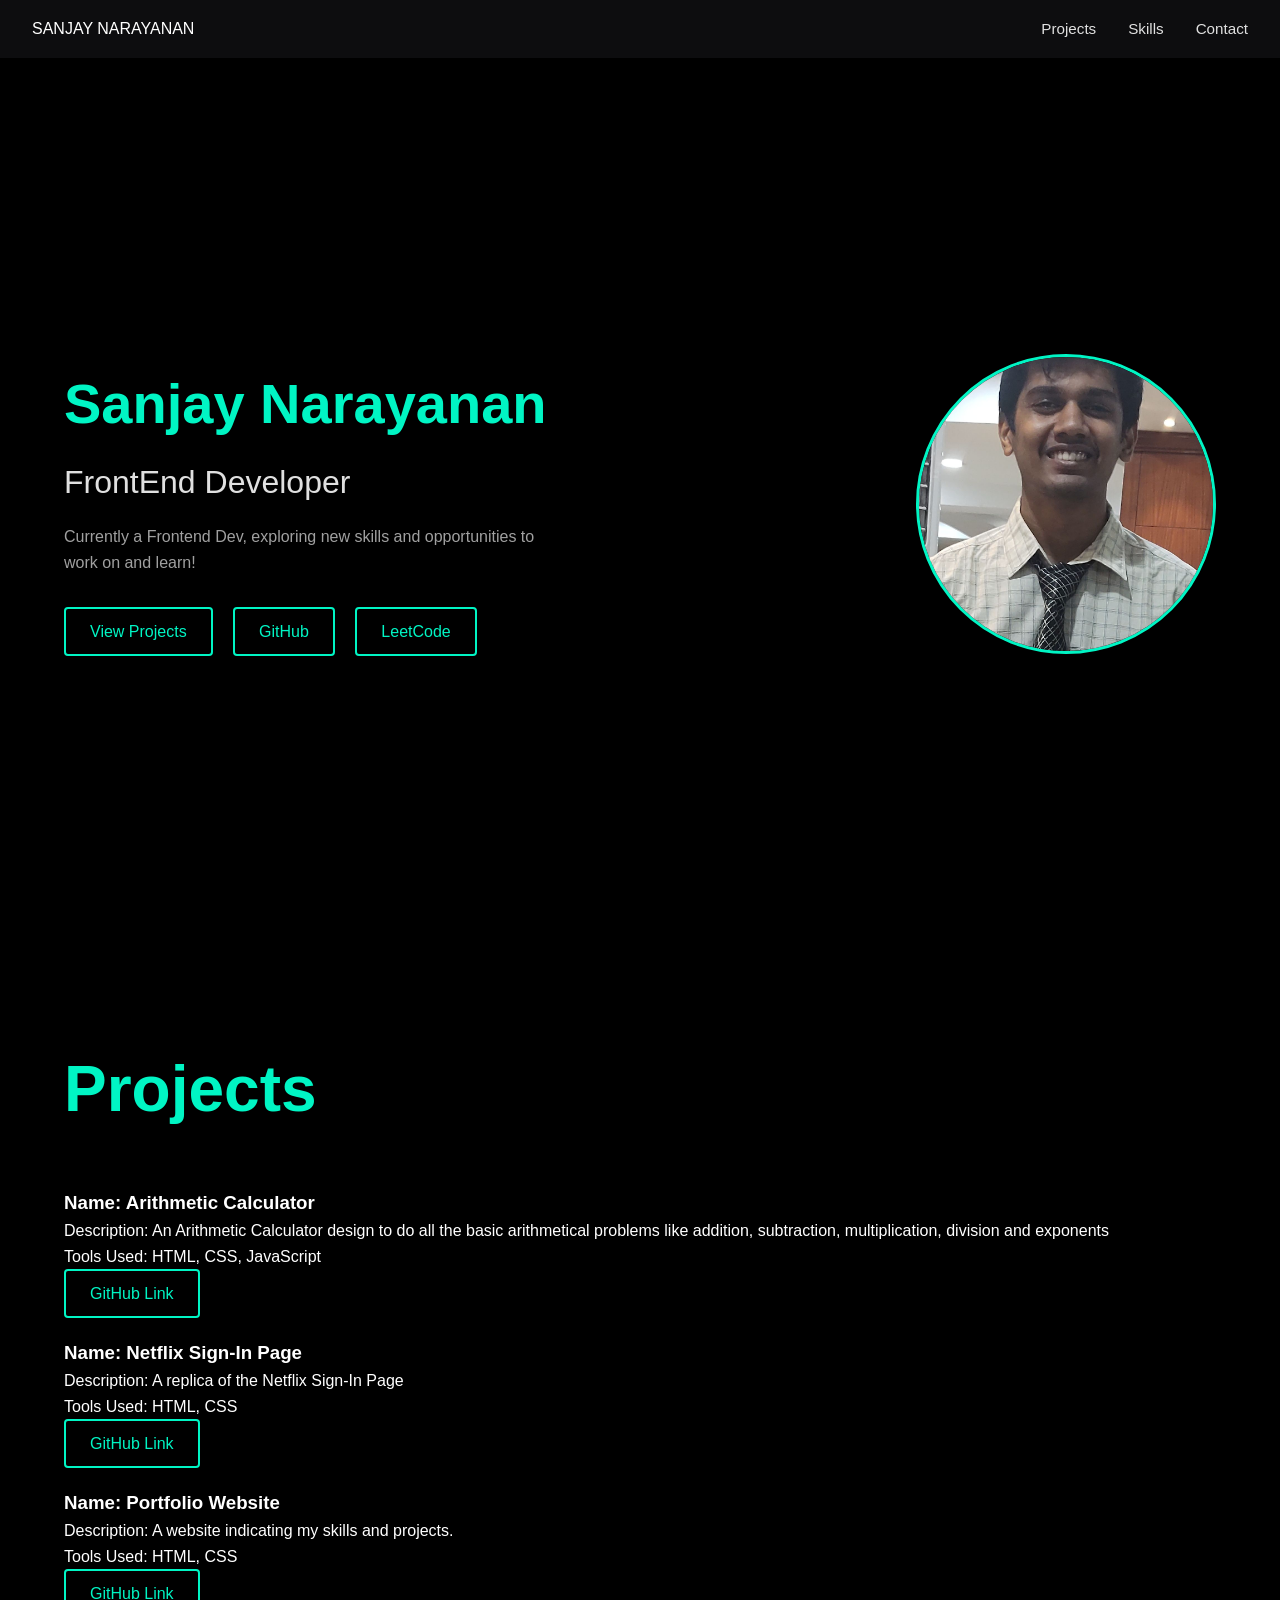
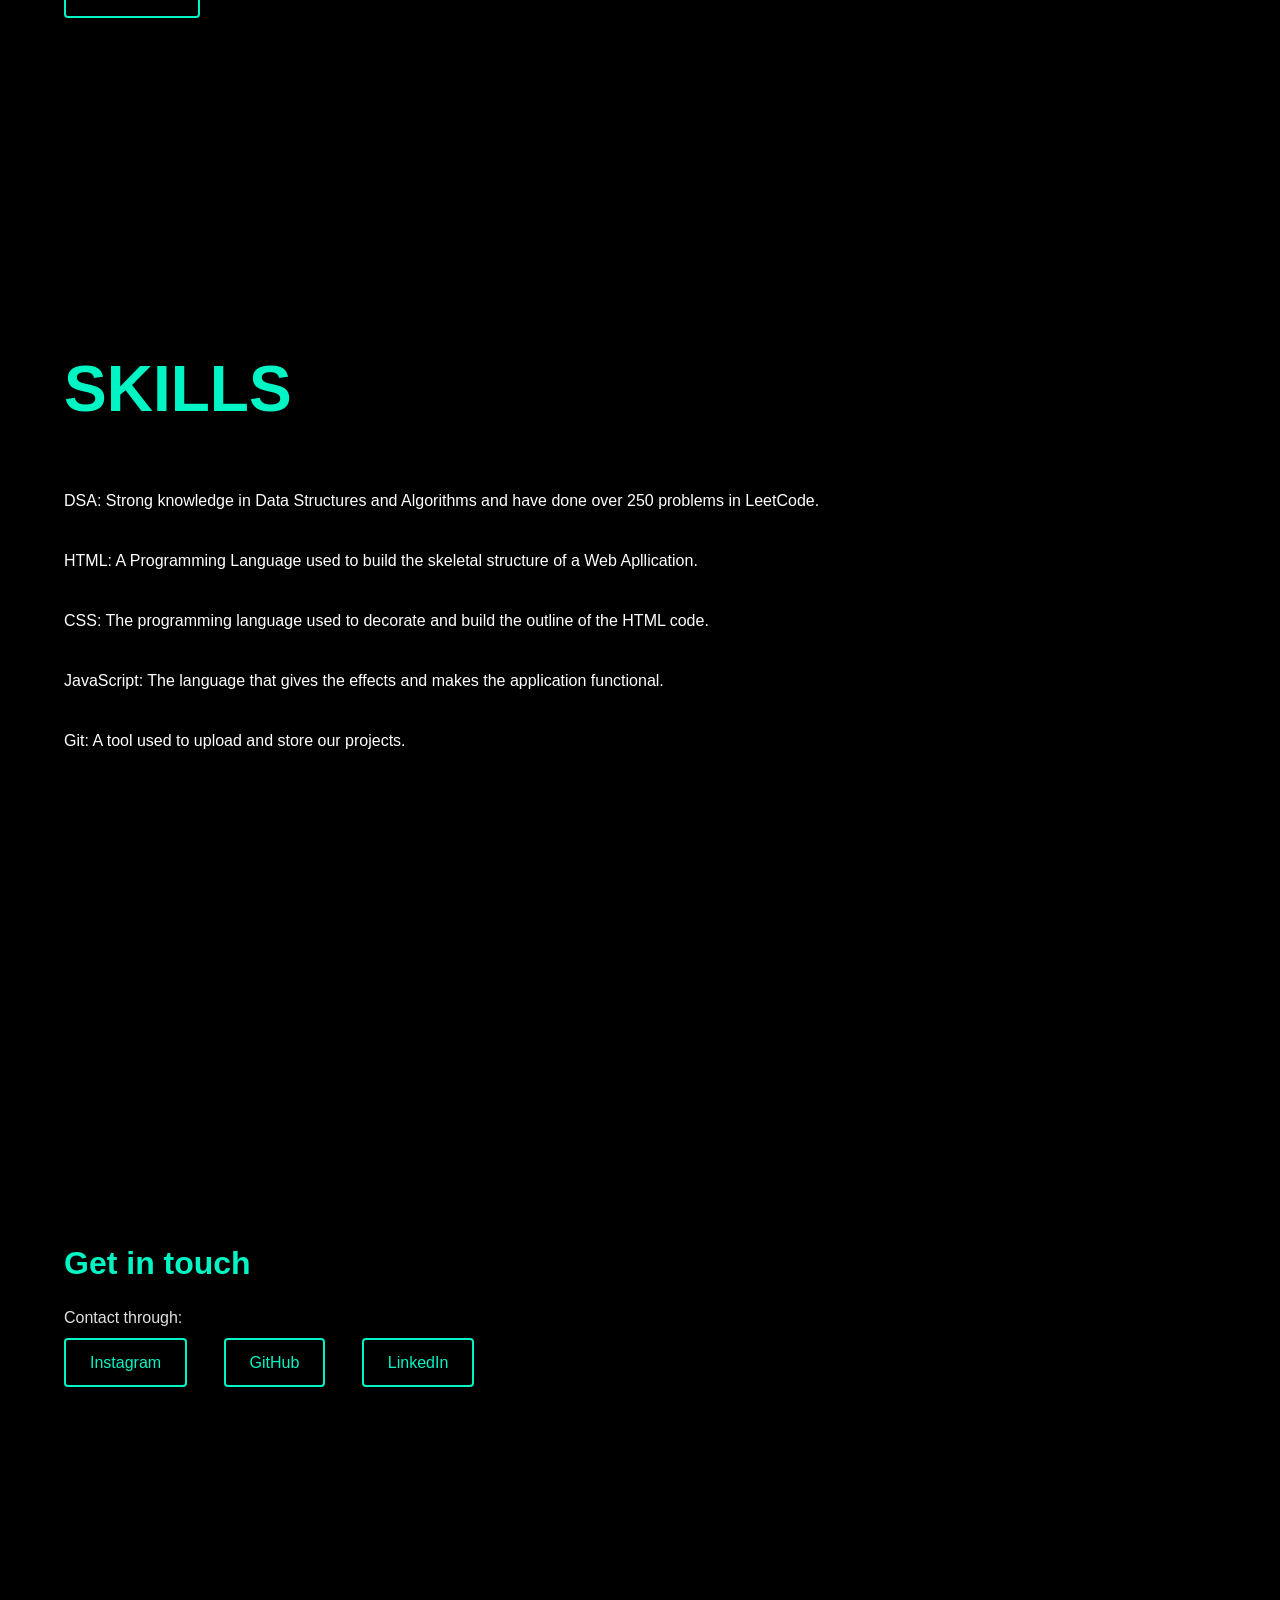
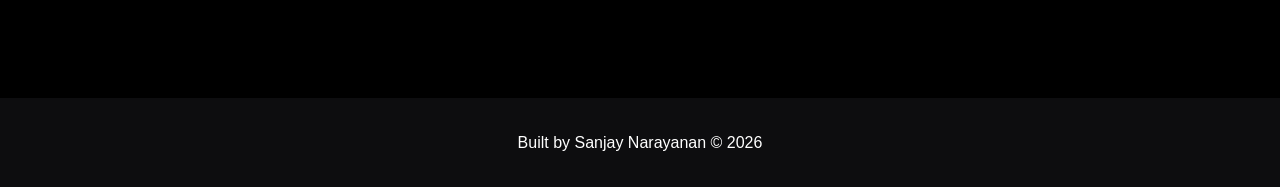
<file: Portfolio Site/index.html>
<!DOCTYPE html>
<html lang="en">
    <head>
        <title>SANJAY NARAYANAN</title>
        <meta charset="UTF-8">
        <meta name="viewport" content="width=device-width, initial-scale=1.0">
        <link rel="stylesheet" href="styles.css"> 
    </head>
    <body>
        <header>
            <span>SANJAY NARAYANAN</span>
            <nav><a href="#projects">Projects</a><a href="#skills">Skills</a><a href="#contact">Contact</a></nav>
        </header>
        <section id="hero">
            <div class="hero-text">
                <h1>Sanjay Narayanan</h1>
                <h2>FrontEnd Developer</h2>
                <p>Currently a Frontend Dev, exploring new skills and opportunities to work on and learn!</p>
                <div class="heroButtons">
                    <a href="#projects">View Projects</a>
                    <a href="https://github.com/sanjaynarayanan3010-byte" target="_blank">GitHub</a>
                    <a href="https://leetcode.com/u/SANJAYN3010/" target="_blank">LeetCode</a>
                </div>
            </div>
            <div class="hero-image">
                <img src="hero.jpeg" alt="Sanjay Narayanan">
            </div>
        </section>
        <section id="projects">
            <h2>Projects</h2>
            <div class="projects-grid">
                <div class="card">
                    <h3>Name: Arithmetic Calculator</h3>
                    <p>Description: An Arithmetic Calculator design to do all the basic arithmetical problems like addition, subtraction, multiplication, division and exponents</p>
                    <p>Tools Used: HTML, CSS, JavaScript</p>
                    <a href="https://github.com/sanjaynarayanan3010-byte/codealpha_tasks/tree/main/Arithmetic%20Calculator" target="_blank">GitHub Link</a>
                </div>         
                <div class="card">
                    <h3>Name: Netflix Sign-In Page</h3>
                    <p>Description: A replica of the Netflix Sign-In Page</p>
                    <p>Tools Used: HTML, CSS</p>
                    <a href="https://github.com/sanjaynarayanan3010-byte/Netflix-Sign-In-Page-Frontend.git" target="_blank">GitHub Link</a>
                </div>
                <div class="card">
                    <h3>Name: Portfolio Website</h3>
                    <p>Description: A website indicating my skills and projects.</p>
                    <p>Tools Used: HTML, CSS</p>
                    <a href="https://github.com/sanjaynarayanan3010-byte/codealpha_tasks/tree/main/Portfolio%20Site
" target="_blank">GitHub Link</a>
                </div>
            </div>
        </section>
        <section id="skills">
            <h2>SKILLS</h2>
            <div class="skills-list">
                <span>DSA: Strong knowledge in Data Structures and Algorithms and have done over 250 problems in LeetCode.</span>
                <span>HTML: A Programming Language used to build the skeletal structure of a Web Apllication.</span>
                <span>CSS: The programming language used to decorate and build the outline of the HTML code.</span>
                <span>JavaScript: The language that gives the effects and makes the application functional.</span>
                <span>Git: A tool used to upload and store our projects.</span>
            </div>
        </section>
        <section id="contact">
            <h2>Get in touch</h2>
            <p>Contact through:</p>
            <a href="https://www.instagram.com/narayanaaa._/" target="_blank">Instagram</a>
            <a href="https://github.com/sanjaynarayanan3010-byte" target="_blank">GitHub</a>
            <a href="https://www.linkedin.com/in/sanjay-narayanan-28a624382/" target="_blank">LinkedIn</a>
        </section>
        <footer>Built by Sanjay Narayanan &copy; 2026</footer>
    </body>
</html>
</file>
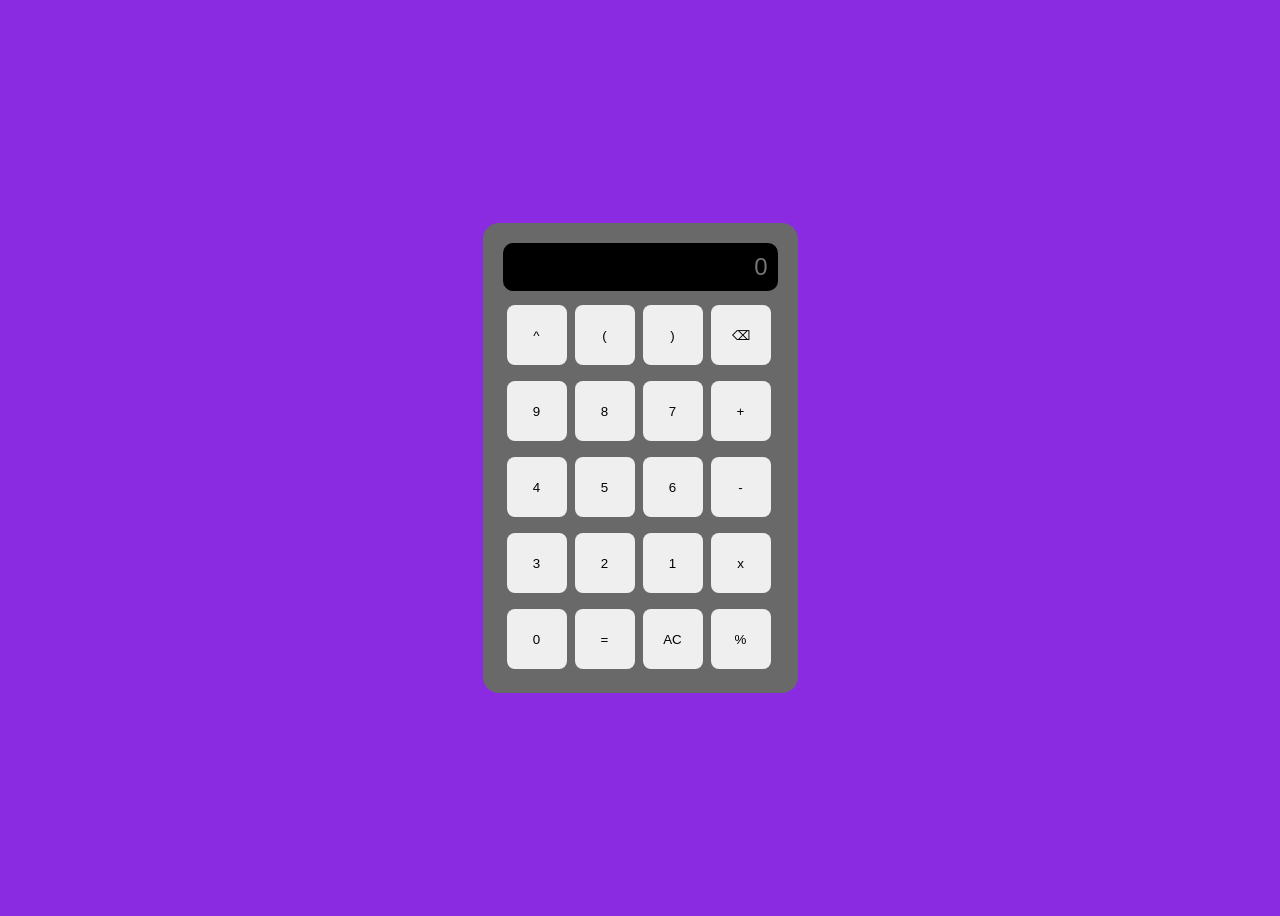
<file: Arithmetic Calculator/calcHTML.html>
<!DOCTYPE html>

<html>
    <head>
        <link rel="stylesheet" href="calcStyles.css">
    </head>
    <script src="calcScript.js"></script>
    <title>
        Calculator
    </title>
    <body>
        <div class="calculator">
        <div>
            <input type="text" id="calcDisplay" placeholder="0">
        </div>
        <div class="buttons">
            <button id="pow" onclick="getUserInput('^')">^</button>
            <button id="openbracket" onclick="getUserInput('(')">(</button>
            <button id="closebracket" onclick="getUserInput(')')">)</button>
            <button id="backSpace" onclick="backspace()">&#9003</button>
             <button id="9" onclick="getUserInput('9')">
                9
            </button>
            <button id="8" onclick="getUserInput('8')">
                8
            </button>
            <button id="7" onclick="getUserInput('7')">
                7
            </button>
            <button id="+" onclick="getUserInput('+')">
                +
            </button>
            <button id="4" onclick="getUserInput('4')">
                4
            </button>
            <button id="5" onclick="getUserInput('5')">
                5
            </button>
            <button id="6" onclick="getUserInput('6')">
                6
            </button>
            <button id="-" onclick="getUserInput('-')">
                -
            </button>
            <button id="3" onclick="getUserInput('3')">
                3
            </button>
            <button id="2" onclick="getUserInput('2')">
                2
            </button>
            <button id="1" onclick="getUserInput('1')">
                1
            </button>
            <button id="*" onclick="getUserInput('*')">
                x
            </button>
            <button id="0" onclick="getUserInput('0')">
                0
            </button>
            <button id="=" onclick="calculate()">=</button>
            <button id="AC" onclick="erase()">AC</button>
            <button id="%" onclick="getUserInput('/')">
                %
            </button>
        </div>
    </body>
</html>
</file>
<file: Portfolio Site/styles.css>
:root{
    --accent: #00f5c4;
}
*{
    margin: 0;
    padding: 0;
    box-sizing: border-box;
}
body{
    background-color: black;
    color: white;
    font-family: 'Segoe UI', Tahoma, Geneva, Verdana, sans-serif;
    line-height: 1.6;
}
header{
    display: flex;
    justify-content: space-between;
    align-items: center;
    padding: 1rem 2rem;
    position: sticky;
    background-color: #0d0d0f;
    top: 0;
    z-index: 100;
}
header nav a{
    color: #e0e0e0;
    margin-left: 2rem;
    text-decoration: none;
    font-size: 0.95rem;
}
header nav a:hover{
    color: var(--accent);
}
#hero{
    min-height: 100vh;
    display: flex;
    flex-direction: row;
    align-items: center;
    justify-content: space-between;
    padding: 0 4rem;
}
.hero-image img{
    width: 300px;
    height: 300px;
    border-radius: 50%;
    object-fit: cover;
    border: 3px solid var(--accent);
}
#hero h1{
    font-size: 3.5rem;
    color: var(--accent);
    margin-bottom: 0.5rem;
}
#hero h2{
    font-size: 2rem;
    color: #e0e0e0;
    margin-bottom: 1rem;
    font-weight: 400;
}
#hero p{
    color: #a0a0a0;
    max-width: 500px;
    margin-bottom: 2rem;
}
#hero a{
    display: inline-block;
    margin-right: 1rem;
    padding: 0.6rem 1.5rem;
    border: 2px solid var(--accent);
    color: var(--accent);
    text-decoration: none;
    border-radius: 4px;
}
#hero a:hover{
    background-color: var(--accent);
    color: #0d0d0f;
}
#projects{
    padding: 5rem 4rem;
    min-height: 100vh;
}
#projects h2{
    color: var(--accent);
    font-size: 4rem;
    margin-bottom: 3rem;
}
.projects-grid{
    display: grid;
    grid-template-rows: 150px 150px;
}
#projects a{
    display: inline-block;
    border: 2px solid var(--accent);
    padding: 0.6rem 1.5rem;
    text-decoration: none;
    color:var(--accent);
    border-radius: 4px;
}
#projects a:hover{
    background-color: var(--accent);
    color: black;
}
#skills{
    padding: 5rem 4rem;
    min-height: 100vh;
}
#skills h2{
    color: var(--accent);
    font-size: 4rem;
    margin-bottom: 3rem;
}
.skills-list{
    display: grid;
    grid-template-rows: 60px 60px 60px 60px;
}
#contact{
    padding: 5rem 4rem;
    min-height: 60vh;
}
#contact h2{
    color: var(--accent);
    font-size: 2rem;
    margin-bottom: 1rem;
}
#contact p{
    color:#e0e0e0;
    margin-bottom: 0.5rem;
}
#contact a{
    display: inline-block;
    border: 2px solid var(--accent);
    margin-right: 2rem;
    padding: 0.6rem 1.5rem;
    text-decoration: none;
    color:var(--accent);
    border-radius: 4px;
}
#contact a:hover{
    background-color: var(--accent);
    color: black;
}
footer{
    text-align: center;
    padding: 2rem;
    background-color: #0d0d0f;
}
</file>
<file: Arithmetic Calculator/calcStyles.css>
body{
    background-color: blueviolet;
    display: flex;
    justify-content: center;
    align-items: center;
    height: 100vh;
    font-family: Arial, Helvetica, sans-serif;
}
.calculator{
    background-color:dimgray;
    padding: 20px;
    border-radius: 16px;
    width: 275px;
}
#calcDisplay{
    width: 100%;
    background-color:black;
    color: white;
    font-size: 24px;
    text-align: right;
    padding: 10px;
    border: none;
    border-radius: 10px;
    margin-bottom: 10px;
    box-sizing: border-box;
}
button{
    height: 60px;
    width: 60px;
    cursor: pointer;
    border-radius: 8px;
    border: none;
    margin: 4px;
}
.buttons{
    display: grid;
    grid-template-columns: repeat(4,60px);
    gap: 8px;
}
</file>
